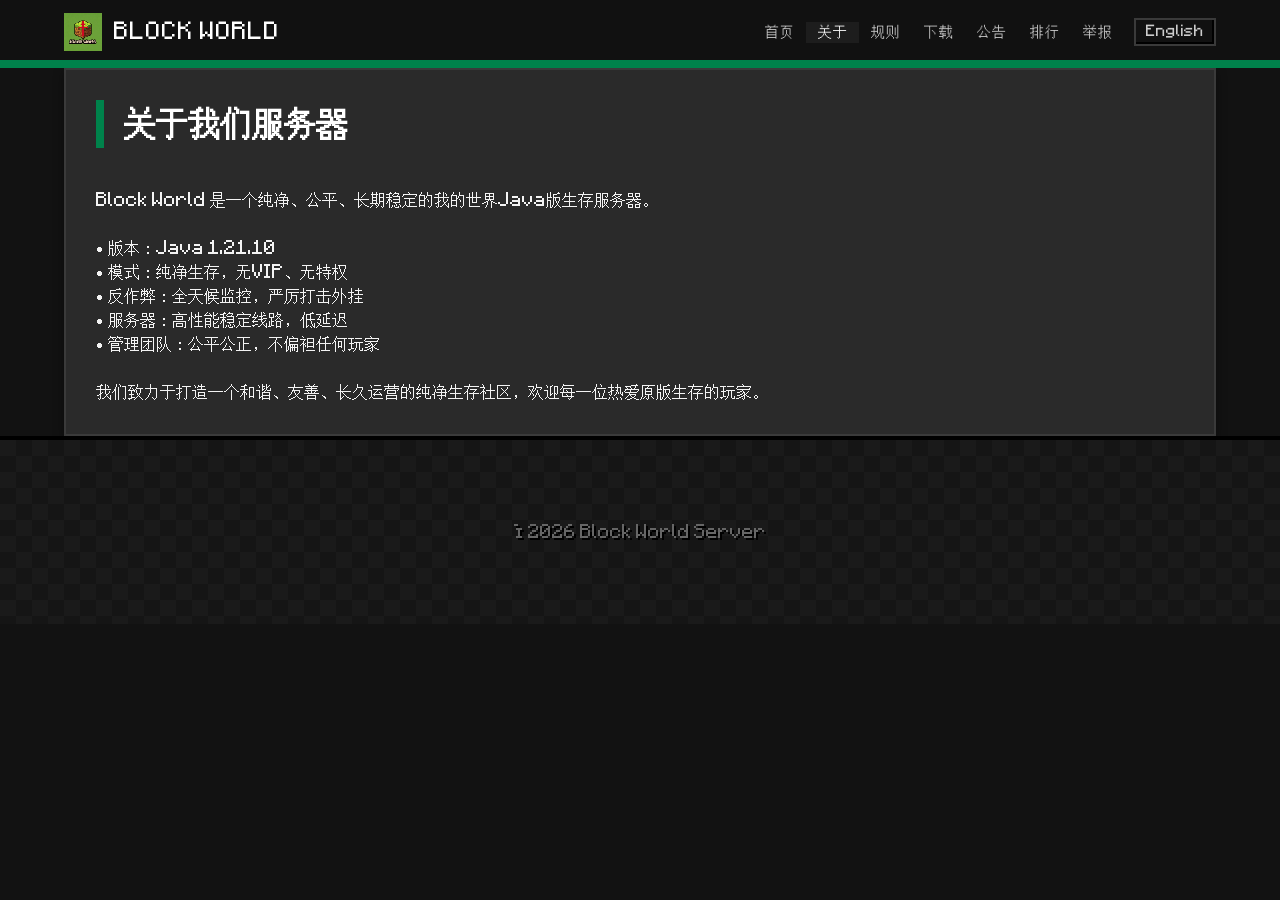
<file: about.html>
<!DOCTYPE html>
<html lang="zh-CN">
<head>
<meta charset="UTF-8">
<meta name="viewport" content="width=device-width, initial-scale=1.0">
<title>关于服务器 - Block World</title>
<link rel="stylesheet" href="css/style.css">
</head>
<body>

<div id="header-placeholder"></div>

<div class="page-wrap">
  <div class="wrap">
    <div class="page-box">
      <h2>关于我们服务器</h2>
      <div class="content">
        <p>Block World 是一个纯净、公平、长期稳定的我的世界Java版生存服务器。</p>
        <br>
        <p>• 版本：Java 1.21.10</p>
        <p>• 模式：纯净生存，无VIP、无特权</p>
        <p>• 反作弊：全天候监控，严厉打击外挂</p>
        <p>• 服务器：高性能稳定线路，低延迟</p>
        <p>• 管理团队：公平公正，不偏袒任何玩家</p>
        <br>
        <p>我们致力于打造一个和谐、友善、长久运营的纯净生存社区，欢迎每一位热爱原版生存的玩家。</p>
      </div>
    </div>
  </div>
</div>

<footer>
  <div class="wrap">
    <p>© 2026 Block World Server</p>
  </div>
</footer>

<script src="js/main.js"></script>
</body>
</html>
</file>
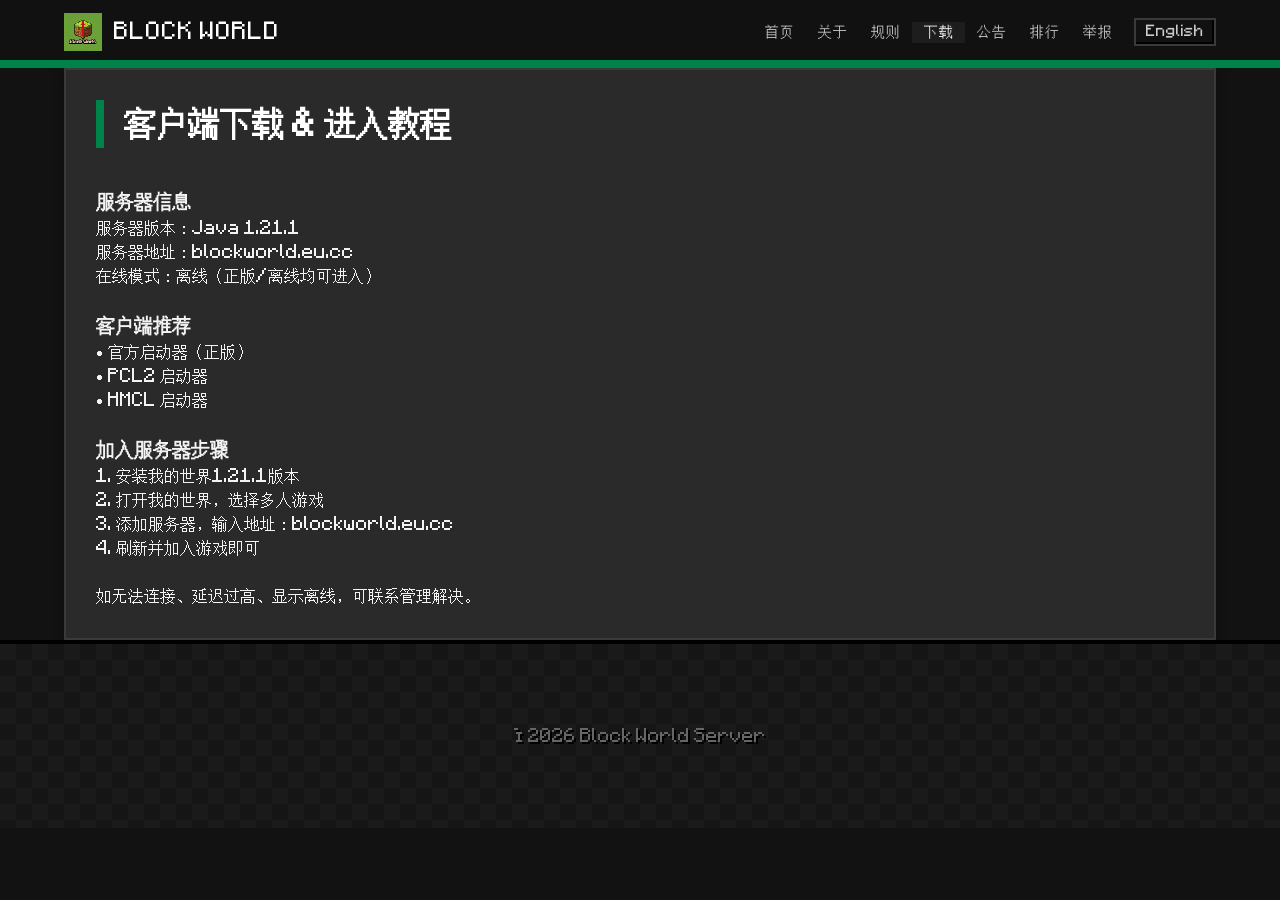
<file: download.html>
<!DOCTYPE html>
<html lang="zh-CN">
<head>
<meta charset="UTF-8">
<meta name="viewport" content="width=device-width, initial-scale=1.0">
<title>客户端下载 - Block World</title>
<link rel="stylesheet" href="css/style.css">
</head>
<body>

<div id="header-placeholder"></div>

<div class="page-wrap">
  <div class="wrap">
    <div class="page-box">
      <h2>客户端下载 & 进入教程</h2>
      <div class="content">
        <h3>服务器信息</h3>
        <p>服务器版本：Java 1.21.1</p>
        <p>服务器地址：blockworld.eu.cc</p>
        <p>在线模式：离线（正版/离线均可进入）</p>

        <br>
        <h3>客户端推荐</h3>
        <p>• 官方启动器（正版）</p>
        <p>• PCL2 启动器</p>
        <p>• HMCL 启动器</p>

        <br>
        <h3>加入服务器步骤</h3>
        <p>1. 安装我的世界1.21.1版本</p>
        <p>2. 打开我的世界，选择多人游戏</p>
        <p>3. 添加服务器，输入地址：blockworld.eu.cc</p>
        <p>4. 刷新并加入游戏即可</p>

        <br>
        <p>如无法连接、延迟过高、显示离线，可联系管理解决。</p>
      </div>
    </div>
  </div>
</div>

<footer>
  <div class="wrap">
    <p>© 2026 Block World Server</p>
  </div>
</footer>

<script src="js/main.js"></script>
</body>
</html>
</file>
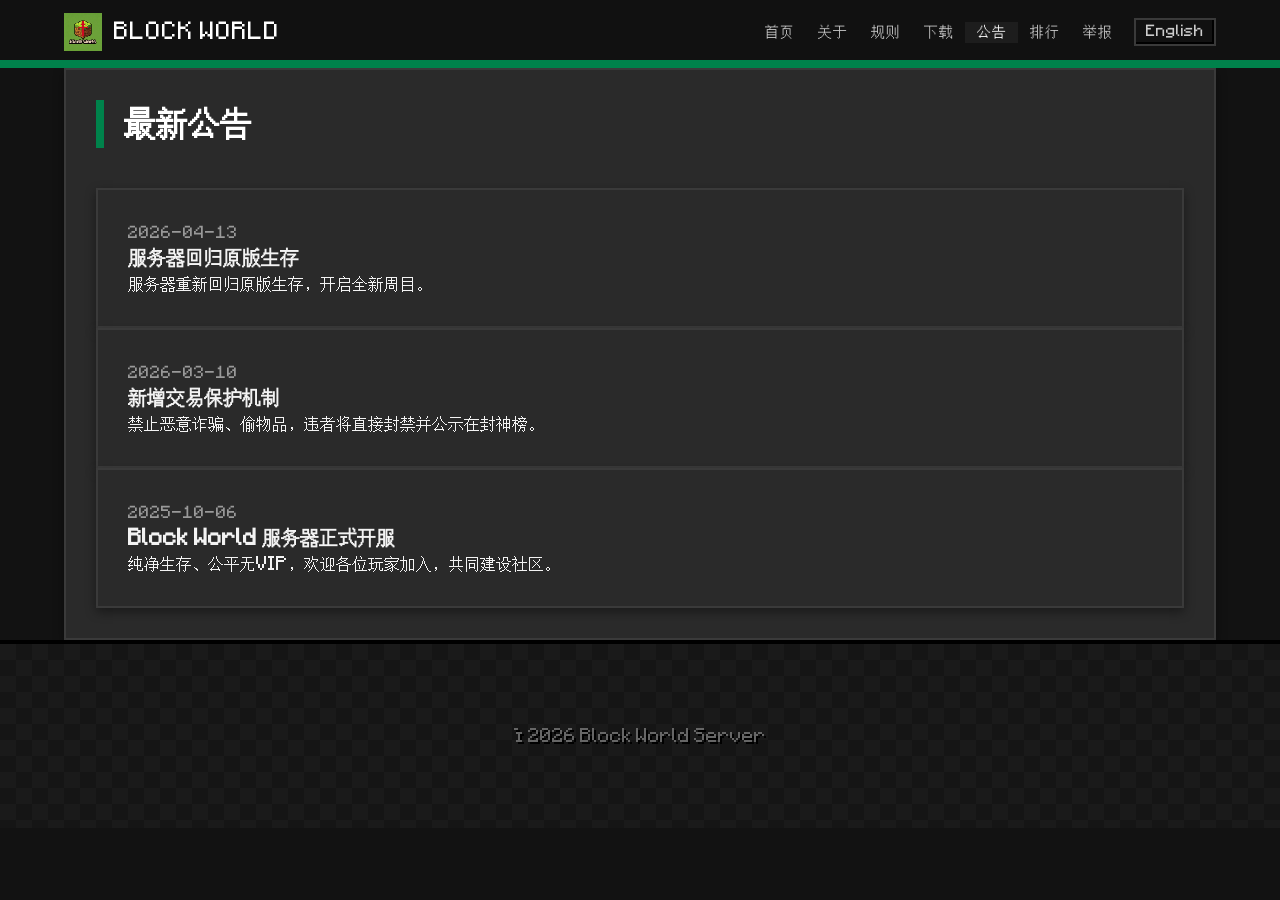
<file: news.html>
<!DOCTYPE html>
<html lang="zh-CN">
<head>
<meta charset="UTF-8">
<meta name="viewport" content="width=device-width, initial-scale=1.0">
<title>最新公告 - Block World</title>
<link rel="stylesheet" href="css/style.css">
</head>
<body>

<div id="header-placeholder"></div>

<div class="page-wrap">
  <div class="wrap">
    <div class="page-box">
      <h2>最新公告</h2>
      <div class="content">
        <div class="news-item">
          <span>2026-04-13</span>
          <h3>服务器回归原版生存</h3>
          <p>服务器重新回归原版生存，开启全新周目。</p>
        </div>

        <div class="news-item">
          <span>2026-03-10</span>
          <h3>新增交易保护机制</h3>
          <p>禁止恶意诈骗、偷物品，违者将直接封禁并公示在封神榜。</p>
        </div>

        <div class="news-item">
          <span>2025-10-06</span>
          <h3>Block World 服务器正式开服</h3>
          <p>纯净生存、公平无VIP，欢迎各位玩家加入，共同建设社区。</p>
        </div>
      </div>
    </div>
  </div>
</div>

<footer>
  <div class="wrap">
    <p>© 2026 Block World Server</p>
  </div>
</footer>

<script src="js/main.js"></script>
</body>
</html>
</file>
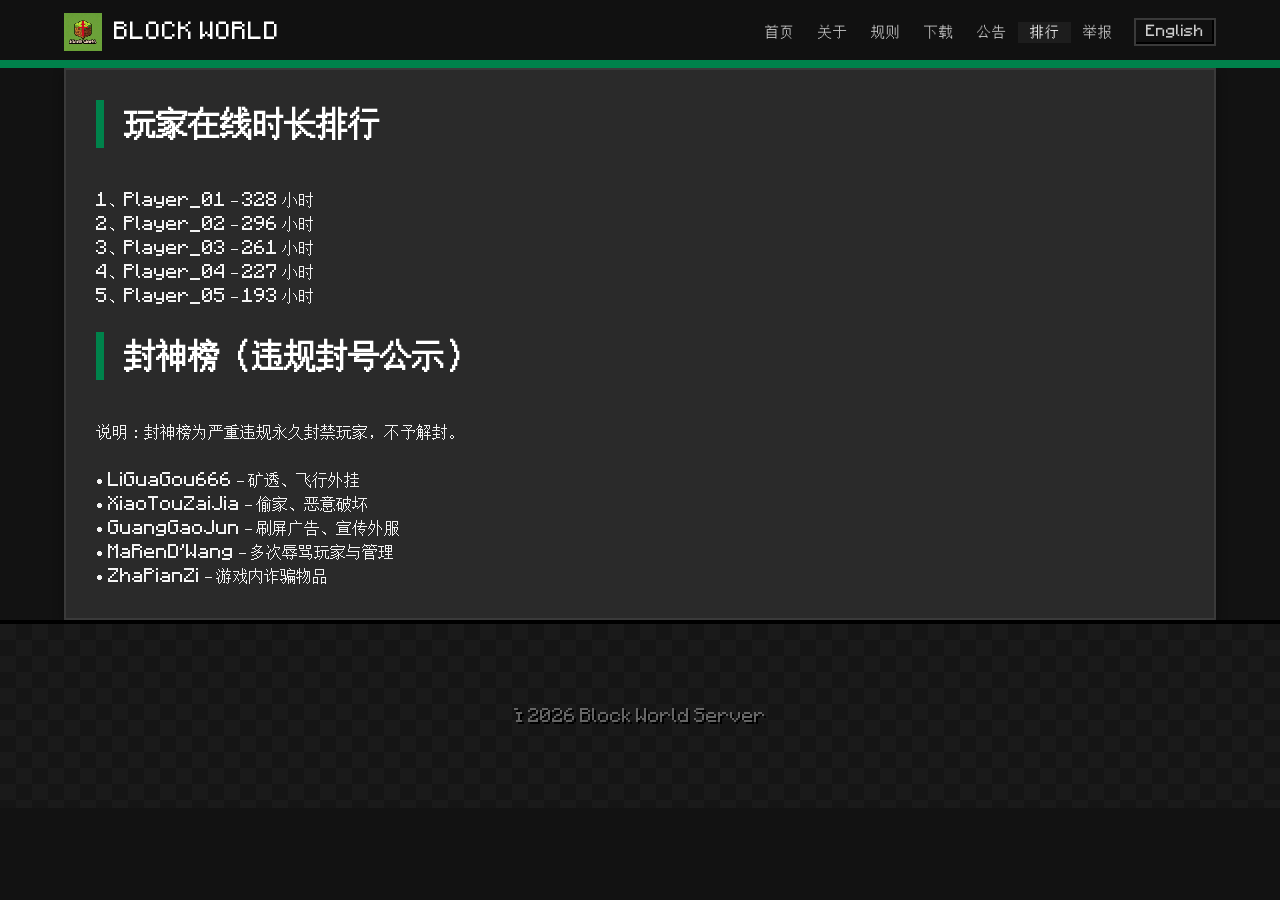
<file: rank.html>
<!DOCTYPE html>
<html lang="zh-CN">
<head>
<meta charset="UTF-8">
<meta name="viewport" content="width=device-width, initial-scale=1.0">
<title>排行 & 封神榜 - Block World</title>
<link rel="stylesheet" href="css/style.css">
</head>
<body>

<div id="header-placeholder"></div>

<div class="page-wrap">
  <div class="wrap">
    <div class="page-box">
      <h2>玩家在线时长排行</h2>
      <div class="content">
        <p>1、Player_01 — 328 小时</p>
        <p>2、Player_02 — 296 小时</p>
        <p>3、Player_03 — 261 小时</p>
        <p>4、Player_04 — 227 小时</p>
        <p>5、Player_05 — 193 小时</p>
      </div>

      <br>
      <h2>封神榜（违规封号公示）</h2>
      <div class="fengshen-box">
        <p>说明：封神榜为严重违规永久封禁玩家，不予解封。</p>
        <br>
        <p>• LiGuaGou666 — 矿透、飞行外挂</p>
        <p>• XiaoTouZaiJia — 偷家、恶意破坏</p>
        <p>• GuangGaoJun — 刷屏广告、宣传外服</p>
        <p>• MaRenDàWang — 多次辱骂玩家与管理</p>
        <p>• ZhaPianZi — 游戏内诈骗物品</p>
      </div>
    </div>
  </div>
</div>

<footer>
  <div class="wrap">
    <p>© 2026 Block World Server</p>
  </div>
</footer>

<script src="js/main.js"></script>
</body>
</html>
</file>
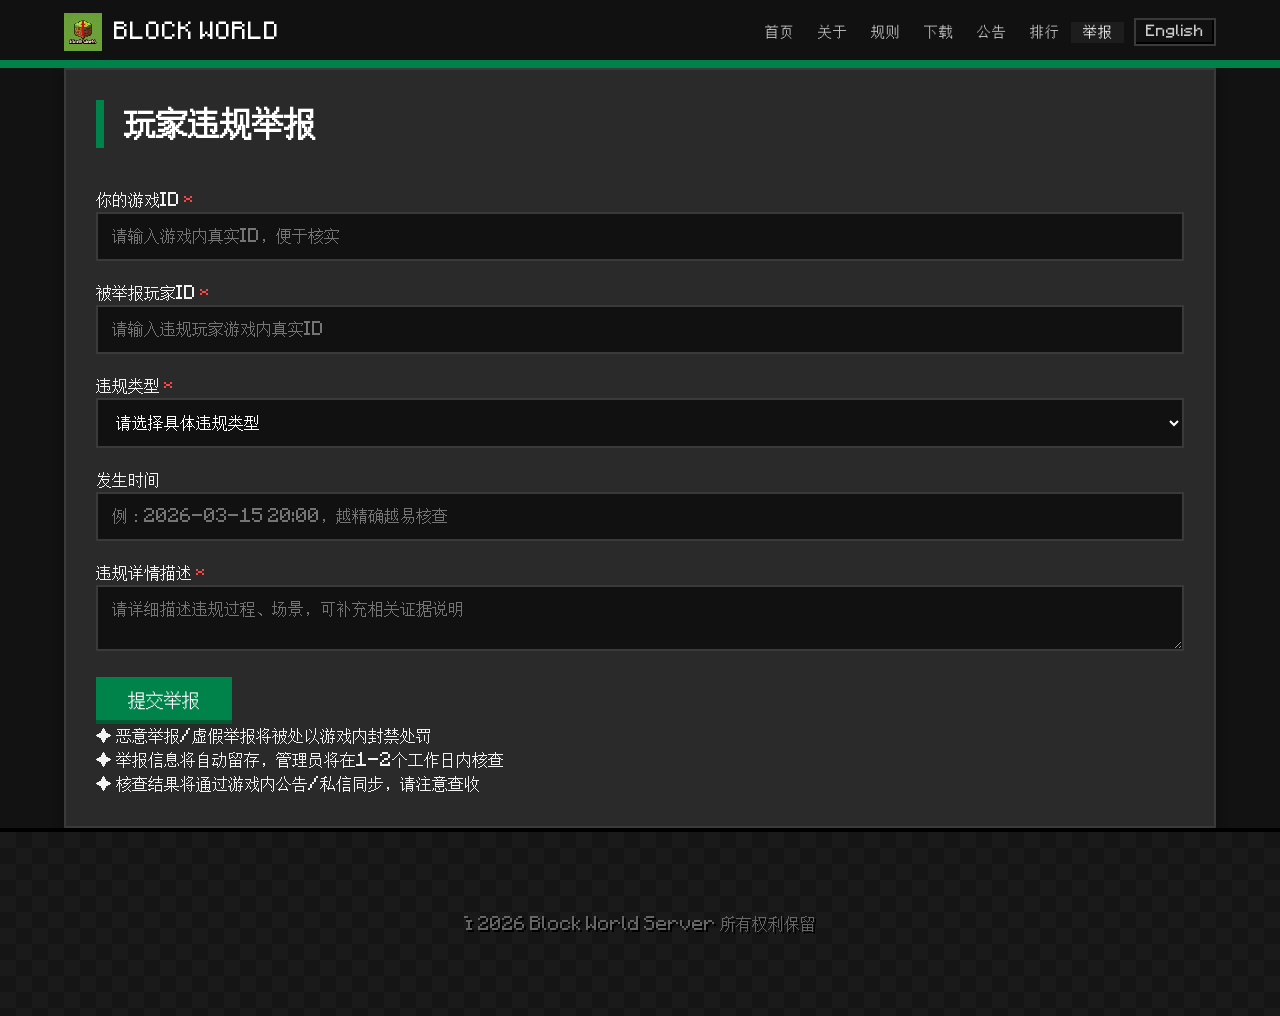
<file: report.html>
<!DOCTYPE html>
<html lang="zh-CN">
<head>
<meta charset="UTF-8">
<meta name="viewport" content="width=device-width, initial-scale=1.0">
<title>玩家违规举报 - Block World</title>
<link rel="stylesheet" href="css/style.css">
<script>
  // 解决同根域名跨域（www 与 pan）
  document.domain = "blockworld.eu.cc";
  // 提前阻止表单默认提交，避免脚本加载失败跳转
  document.addEventListener('DOMContentLoaded', function() {
    const form = document.getElementById('reportForm');
    form.addEventListener('submit', function(e) {
      e.preventDefault();
    });
  });
</script>
</head>
<body>
<div id="header-placeholder"></div>
<div class="page-wrap">
  <div class="wrap">
    <div class="page-box">
      <h2>玩家违规举报</h2>
      <div class="content">
        <form class="report-form" id="reportForm">
          <div class="form-group">
            <label>你的游戏ID <span style="color:#ff4444;">*</span></label>
            <input type="text" name="user_id" placeholder="请输入游戏内真实ID，便于核实" required autocomplete="off">
          </div>
          <div class="form-group">
            <label>被举报玩家ID <span style="color:#ff4444;">*</span></label>
            <input type="text" name="target_id" placeholder="请输入违规玩家游戏内真实ID" required autocomplete="off">
          </div>
          <div class="form-group">
            <label>违规类型 <span style="color:#ff4444;">*</span></label>
            <select name="violation_type" required>
              <option value="">请选择具体违规类型</option>
              <option value="作弊/外挂/矿透">作弊/外挂/矿透</option>
              <option value="恶意偷家/破坏">恶意偷家/破坏</option>
              <option value="辱骂/刷屏/引战">辱骂/刷屏/引战</option>
              <option value="诈骗/骗物品">诈骗/骗物品</option>
              <option value="其他违规">其他违规</option>
            </select>
          </div>
          <div class="form-group">
            <label>发生时间</label>
            <input type="text" name="happen_time" placeholder="例：2026-03-15 20:00，越精确越易核查" autocomplete="off">
          </div>
          <div class="form-group">
            <label>违规详情描述 <span style="color:#ff4444;">*</span></label>
            <textarea name="detail" placeholder="请详细描述违规过程、场景，可补充相关证据说明" required></textarea>
          </div>
          <div class="submit-box">
            <button type="submit" class="btn" id="submitBtn">提交举报</button>
          </div>
        </form>
        <div class="tip">
          ✦ 恶意举报/虚假举报将被处以游戏内封禁处罚<br>
          ✦ 举报信息将自动留存，管理员将在1-2个工作日内核查<br>
          ✦ 核查结果将通过游戏内公告/私信同步，请注意查收
        </div>
      </div>
    </div>
  </div>
</div>
<footer>
  <div class="wrap">
    <p>© 2026 Block World Server 所有权利保留</p>
  </div>
</footer>
<script src="js/main.js"></script>
<script src="js/report.js"></script>
</body>
</html>
</file>
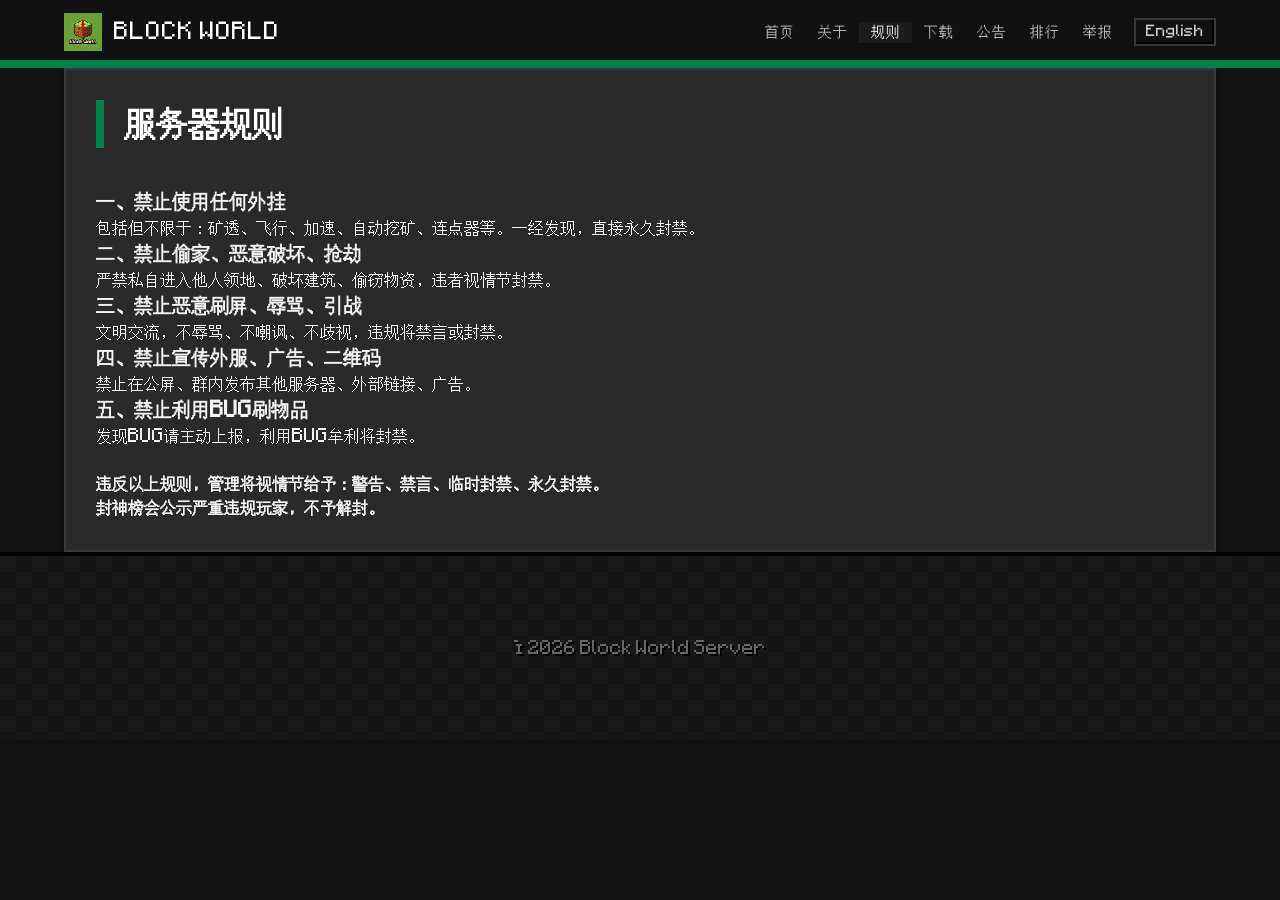
<file: rules.html>
<!DOCTYPE html>
<html lang="zh-CN">
<head>
<meta charset="UTF-8">
<meta name="viewport" content="width=device-width, initial-scale=1.0">
<title>服务器规则 - Block World</title>
<link rel="stylesheet" href="css/style.css">
</head>
<body>

<div id="header-placeholder"></div>

<div class="page-wrap">
  <div class="wrap">
    <div class="page-box">
      <h2>服务器规则</h2>
      <div class="content">
        <h3>一、禁止使用任何外挂</h3>
        <p>包括但不限于：矿透、飞行、加速、自动挖矿、连点器等。一经发现，直接永久封禁。</p>

        <h3>二、禁止偷家、恶意破坏、抢劫</h3>
        <p>严禁私自进入他人领地、破坏建筑、偷窃物资，违者视情节封禁。</p>

        <h3>三、禁止恶意刷屏、辱骂、引战</h3>
        <p>文明交流，不辱骂、不嘲讽、不歧视，违规将禁言或封禁。</p>

        <h3>四、禁止宣传外服、广告、二维码</h3>
        <p>禁止在公屏、群内发布其他服务器、外部链接、广告。</p>

        <h3>五、禁止利用BUG刷物品</h3>
        <p>发现BUG请主动上报，利用BUG牟利将封禁。</p>

        <br>
        <p><strong>违反以上规则，管理将视情节给予：警告、禁言、临时封禁、永久封禁。</strong></p>
        <p><strong>封神榜会公示严重违规玩家，不予解封。</strong></p>
      </div>
    </div>
  </div>
</div>

<footer>
  <div class="wrap">
    <p>© 2026 Block World Server</p>
  </div>
</footer>

<script src="js/main.js"></script>
</body>
</html>
</file>
<file: css/style.css>
/* ==========================================================================
   Minecraft Official Style Website - Pure Dark & Pixel Font Edition
   ========================================================================== */

/* 1. 字体配置 - 加载本地 Minecraft 字体 */
@font-face {
  font-family: 'Minecraft-Local';
  src: url('../fonts/Minecraft.ttf') format('truetype'); 
  font-weight: normal;
  font-style: normal;
}

/* 2. 核心变量定义 (仅保留暗色系) */
:root {
  /* 官方经典绿 */
  --mc-green: #00824B;
  --mc-green-hover: #00A854;
  /* 布局颜色 (深色方案) */
  --bg: #121212;            /* 纯黑背景 */
  --bg-section: #1E1E1E;    /* 区块背景 */
  --navbar: #111111;        /* 顶栏背景 */
  --card: #2A2A2A;          /* 卡片背景 */
  --border: #3A3A3A;        /* 边框颜色 */
  --text: #F3F3F3;          /* 主文字 */
  --text-sub: #CCCCCC;      /* 副文字 */
  --text-mute: #999999;      /* 禁用/淡文字 */
  --danger: #E53935;        /* 警告/封禁红 */
  --shadow: 0 4px 10px rgba(0, 0, 0, 0.4);
  --btn-shadow: inset 0 -4px 0 rgba(0, 0, 0, 0.3);
  /* 强制全局使用像素字体 */
  --font-pixel: 'Minecraft-Local', "Microsoft YaHei", sans-serif;
}

/* 3. 全局重置 */
* {
  margin: 0;
  padding: 0;
  box-sizing: border-box;
  font-family: var(--font-pixel) !important; /* 强制所有标签使用像素字体 */
  -webkit-font-smoothing: none; /* 像素字体关闭抗锯齿更锐利 */
  text-rendering: optimizeLegibility;
}

body {
  background: var(--bg);
  color: var(--text);
  line-height: 1.5;
  min-height: 100vh;
  font-size: 16px; /* 像素字体建议不小于16px */
}

.wrap {
  width: 90%;
  max-width: 1200px;
  margin: 0 auto;
}

/* 4. 导航栏 (Minecraft 官网窄深色风格) */
.navbar {
  background: var(--navbar);
  position: sticky;
  top: 0;
  z-index: 999;
  border-bottom: 4px solid var(--mc-green); /* 灵魂绿条 */
}

.navbar .wrap {
  display: flex;
  align-items: center;
  justify-content: space-between;
  height: 64px;
}

.logo {
  display: flex;
  align-items: center;
  gap: 12px;
}

.logo span {
  color: #FFFFFF;
  text-transform: uppercase;
  letter-spacing: 1px;
  font-size: 20px;
}

.logo img {
  width: 38px;
  height: 38px;
  image-rendering: pixelated;
}

.nav {
  display: flex;
  list-style: none;
  align-items: center;
  height: 100%;
}

.nav a {
  color: #CCCCCC;
  text-decoration: none;
  font-size: 14px;
  text-transform: uppercase;
  letter-spacing: 1px;
  padding: 0 18px;
  height: 100%;
  display: flex;
  align-items: center;
  transition: all 0.2s;
}

.nav a:hover, .nav a.active {
  background-color: rgba(255, 255, 255, 0.05);
  color: #FFFFFF;
}

.nav a.active::after {
  content: "";
  position: absolute;
  bottom: 0;
  left: 0;
  width: 100%;
  height: 4px;
  background: var(--mc-green);
}

/* 5. 按钮 (MC UI 立体感) */
.btn {
  background: var(--mc-green);
  color: #FFFFFF !important;
  padding: 14px 32px;
  border-radius: 0; /* 纯方块感 */
  text-decoration: none;
  font-size: 18px;
  text-transform: uppercase;
  display: inline-block;
  box-shadow: var(--btn-shadow);
  border: none;
  cursor: pointer;
  text-align: center;
}

.btn:hover {
  background: var(--mc-green-hover);
  transform: translateY(-2px);
  box-shadow: inset 0 -4px 0 rgba(0, 0, 0, 0.4), 0 4px 10px rgba(0,0,0,0.3);
}

.btn:active {
  transform: translateY(2px);
  box-shadow: none;
}

/* 6. 首页 Banner */
.banner {
  padding: 120px 0;
  text-align: center;
  background: linear-gradient(rgba(0,0,0,0.5), rgba(0,0,0,0.5)), var(--bg-section);
  border-bottom: 2px solid var(--border);
}

.banner h1 {
  font-size: 56px;
  text-transform: uppercase;
  margin-bottom: 20px;
  color: #FFFFFF;
  text-shadow: 4px 4px 0px rgba(0,0,0,0.5);
}

.banner p {
  color: var(--text-sub);
  font-size: 20px;
  margin-bottom: 40px;
}

/* 7. 信息卡片 */
.info, .feature, .news { padding: 60px 0; }

h2 {
  font-size: 32px;
  text-transform: uppercase;
  margin-bottom: 40px;
  color: #FFFFFF;
  border-left: 8px solid var(--mc-green);
  padding-left: 20px;
}

.card-group {
  display: grid;
  grid-template-columns: repeat(4, 1fr);
  gap: 20px;
}

.card, .page-box, .item, .news-item {
  background: var(--card);
  border: 2px solid var(--border);
  padding: 30px;
  box-shadow: var(--shadow);
}

.card { text-align: center; }

.card h3 {
  font-size: 14px;
  color: var(--text-mute);
  margin-bottom: 15px;
}

.card p {
  font-size: 24px;
  color: var(--mc-green);
}

#server-icon {
  width: 64px;
  height: 64px;
  image-rendering: pixelated;
  margin-bottom: 15px;
}

/* 8. 公告列表 */
.list .news-item {
  margin-bottom: 20px;
  border-left: 5px solid var(--mc-green);
}

.news-item span {
  color: var(--text-mute);
  font-size: 14px;
}

.more {
  color: var(--mc-green);
  text-decoration: none;
  display: block;
  text-align: center;
  margin-top: 30px;
  font-size: 18px;
}

/* 9. 表单输入 */
input, select, textarea {
  width: 100%;
  padding: 14px;
  background: #111;
  border: 2px solid var(--border);
  color: #FFF;
  font-size: 16px;
  margin-bottom: 20px;
}

input:focus { border-color: var(--mc-green); outline: none; }

/* 10. 页脚 (基岩纹理) */
footer {
  background-color: #1A1A1A;
  background-image: 
    repeating-linear-gradient(45deg, #151515 25%, transparent 25%, transparent 75%, #151515 75%, #151515),
    repeating-linear-gradient(45deg, #151515 25%, #1A1A1A 25%, #1A1A1A 75%, #151515 75%, #151515);
  background-position: 0 0, 16px 16px;
  background-size: 32px 32px;
  padding: 80px 0;
  text-align: center;
  color: #666;
  border-top: 4px solid #000;
}

footer p { text-shadow: 2px 2px 0 #000; }

/* 11. 响应式适配 */
@media (max-width: 900px) {
  .card-group { grid-template-columns: repeat(2, 1fr); }
  .navbar .wrap { flex-direction: column; height: auto; padding: 15px; }
  .nav { margin-top: 15px; flex-wrap: wrap; justify-content: center; }
  .nav a { padding: 10px; height: 40px; }
}
/* ==========================================================================
   高级多语言切换按钮及导航栏兼容性适配
   ========================================================================== */
.lang-switch-btn {
  background: transparent;
  border: 2px solid var(--border);
  color: var(--text-sub) !important;
  padding: 5px 10px;
  font-size: 13px;
  cursor: pointer;
  margin-left: 10px;
  display: flex;
  align-items: center;
  justify-content: center;
  transition: all 0.2s ease;
  box-shadow: inset -2px -2px 0px #000;
}

.lang-switch-btn:hover {
  background-color: var(--mc-green);
  border-color: var(--mc-green-hover);
  color: #FFFFFF !important;
  box-shadow: inset -2px -2px 0px rgba(0,0,0,0.4);
}

.lang-switch-btn:active {
  transform: translateY(1px);
  box-shadow: none;
}

/* 缩减导航项间距，完美承载英文长单词排版 */
.nav a {
  padding: 0 12px !important;
  letter-spacing: 0.5px !important;
}

@media (max-width: 900px) {
  .lang-switch-btn {
    margin-left: 0;
    margin-top: 5px;
    width: 100%;
    padding: 8px;
  }
}
</file>
